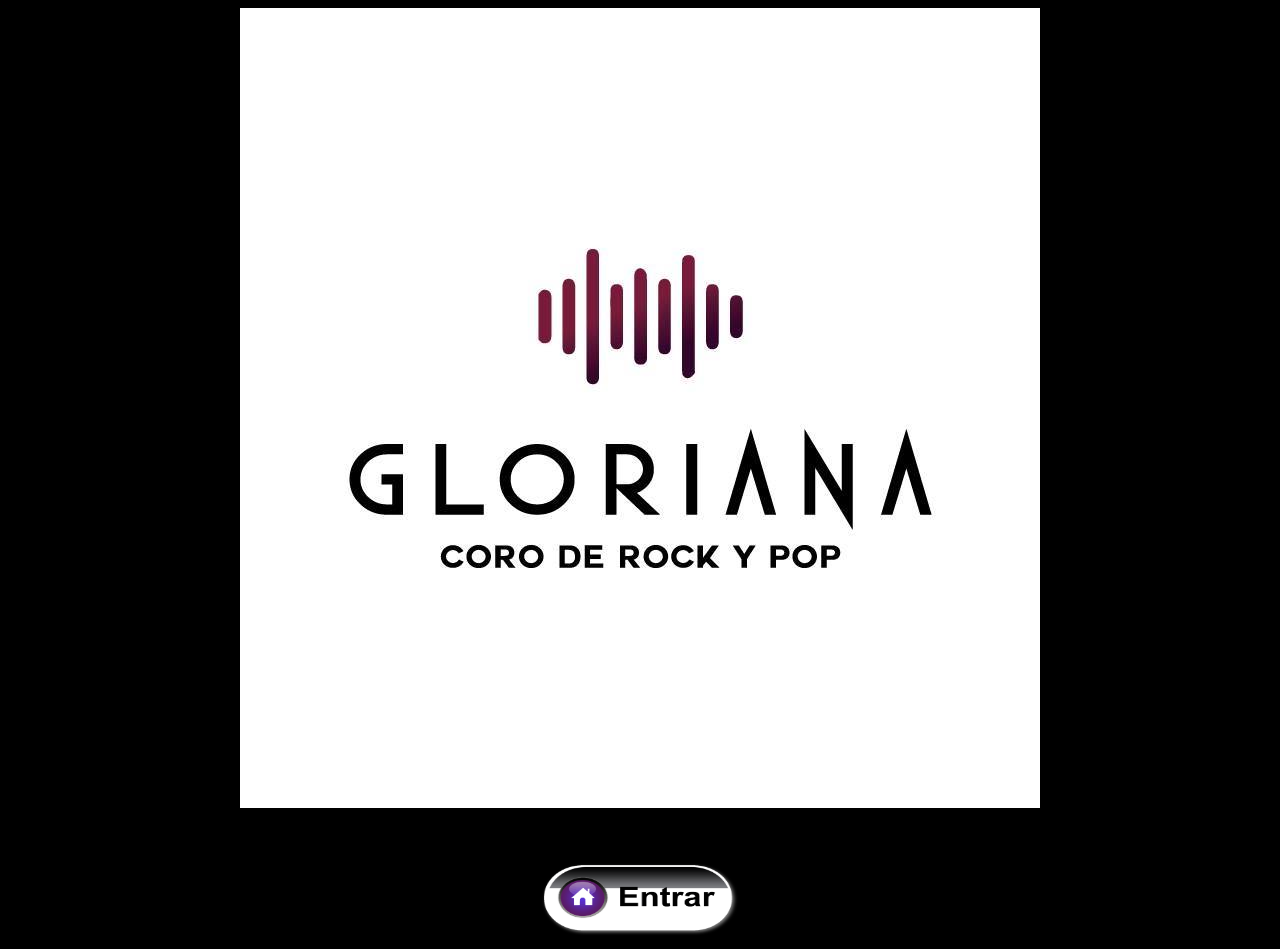
<file: src/index.html>
<!DOCTYPE html>
<html>
<head>
  <meta charset="utf-8">
  
  <link rel="stylesheet" href="css/icons.css">
 </head>
 <body>
 <div class="logo">
  <img src="assets/logo.jpg" class="logo"></img>
</div>

<div class="b1">
<a href="menuprincipal.html"><img src="assets/entrar.png" class="boton"></a>
</div>

</body>
</html>
</file>
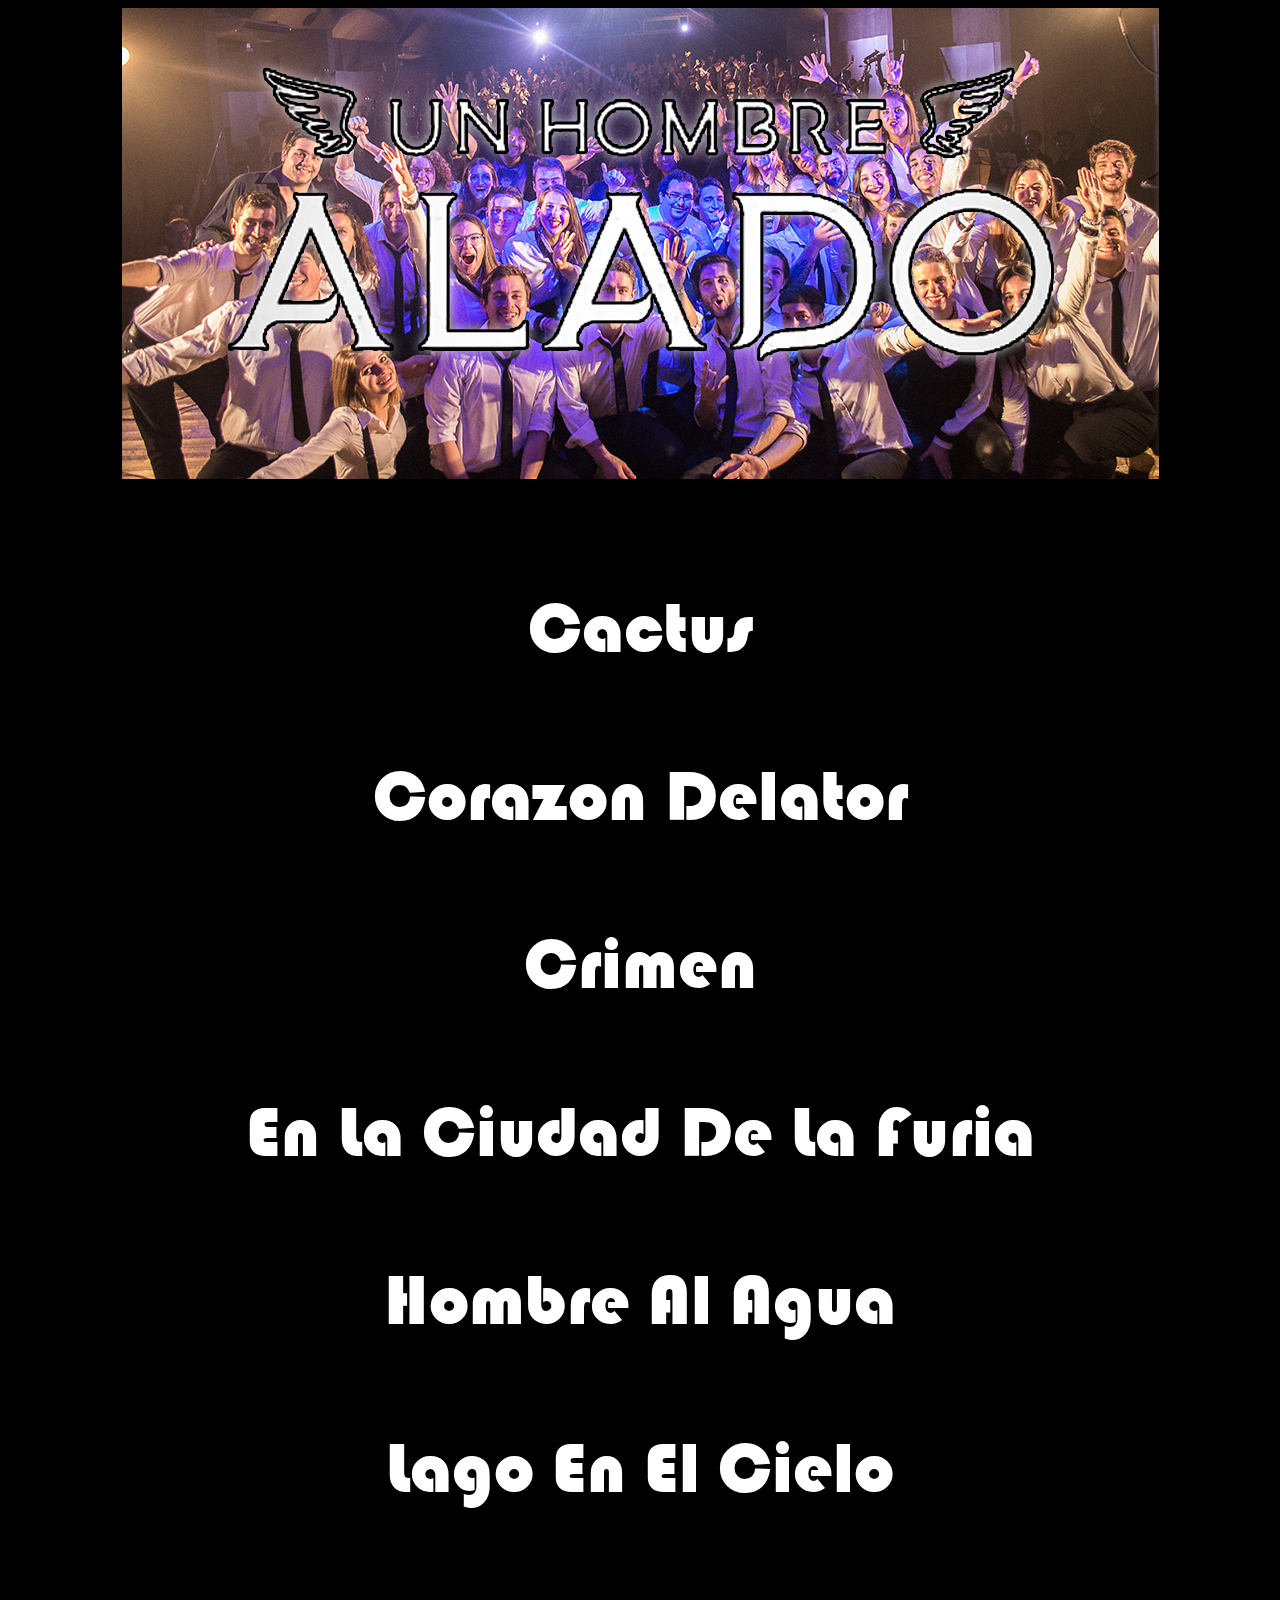
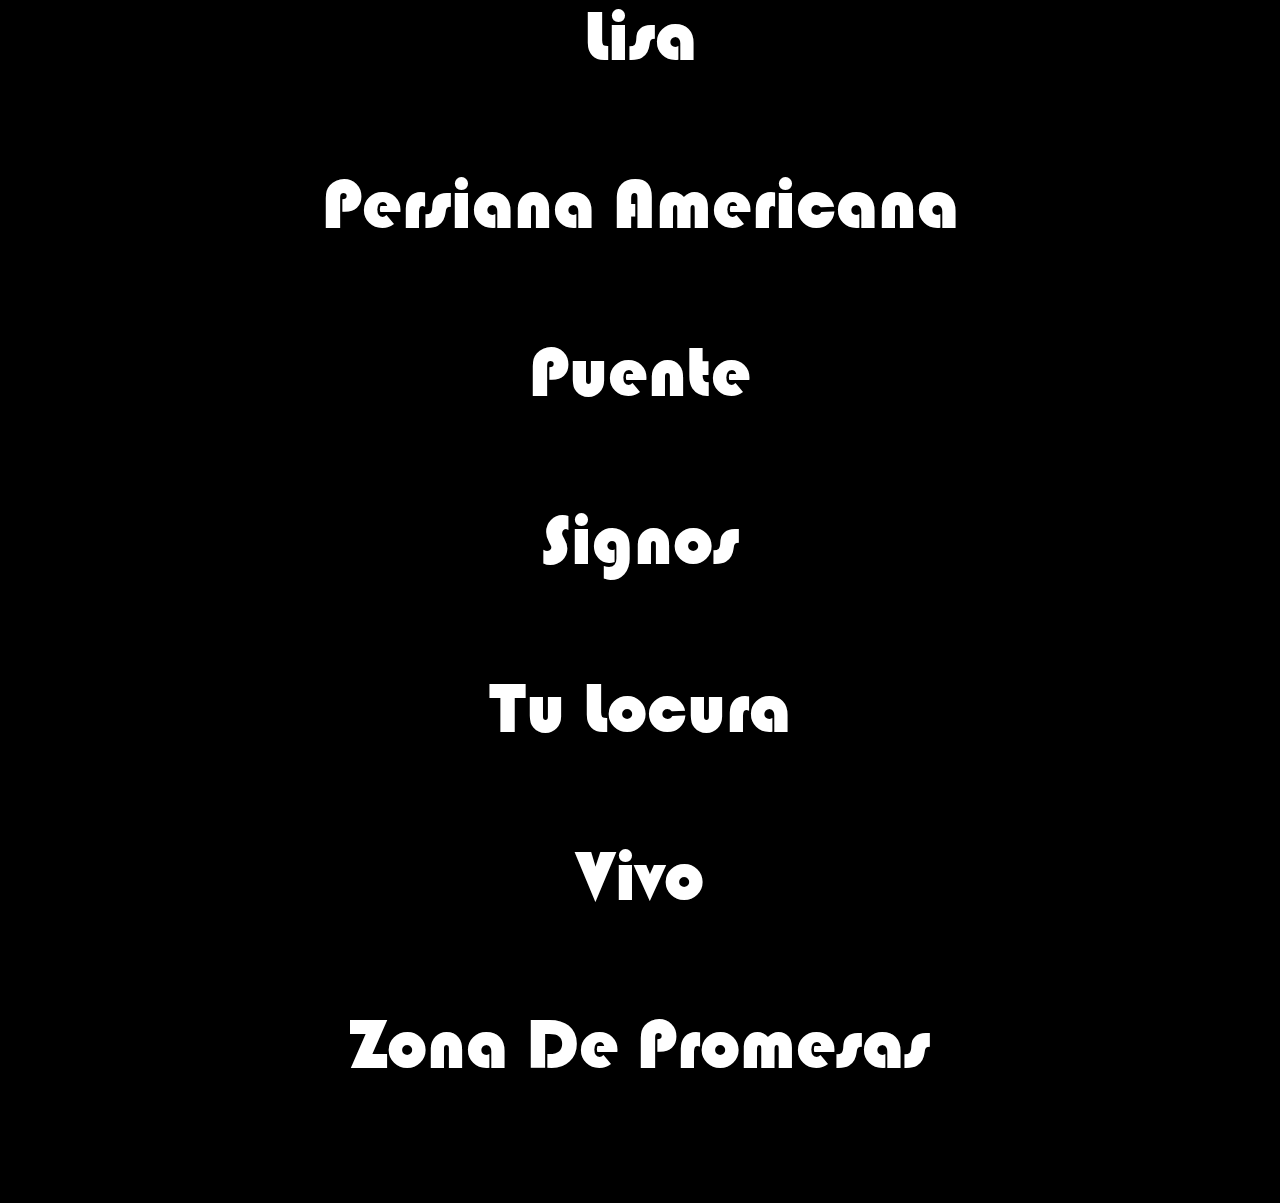
<file: src/alado.html>
<html>
<head>
  <meta charset="utf-8">
    <link rel="stylesheet" href="css/icons.css">
<head>
<body>
        <div class="logo">	 
		<img src="assets/balado.jpg" class="logo"></img>
		</div>
		<div class="b2">         
               <br></br>
			   <p class="p">
			   <a href="#">Cactus</a>        
               <br></br>
			   <a href="#">Corazon Delator</a>
			   <br></br>
			   <a href="#">Crimen</a>
			   <br></br>
			   <a href="#">En La Ciudad De La Furia</a>
			   <br></br>
			   <a href="#">Hombre Al Agua</a>
			   <br></br>
			   <a href="#">Lago En El Cielo</a>
			   <br></br>
			   <a href="#">Lisa</a>
			   <br></br>
			   <a href="#">Persiana Americana</a>
			   <br></br>
			   <a href="#">Puente</a>
			   <br></br>
			   <a href="#">Signos</a>
			   <br></br>
			   <a href="#">Tu Locura</a>
			   <br></br>
			   <a href="#">Vivo</a>
			   <br></br>
			   <a href="#">Zona De Promesas</a>
               </p>
		</div>
		<br></br>
 </div>			 
 </div>		
</body>
</html>
</file>
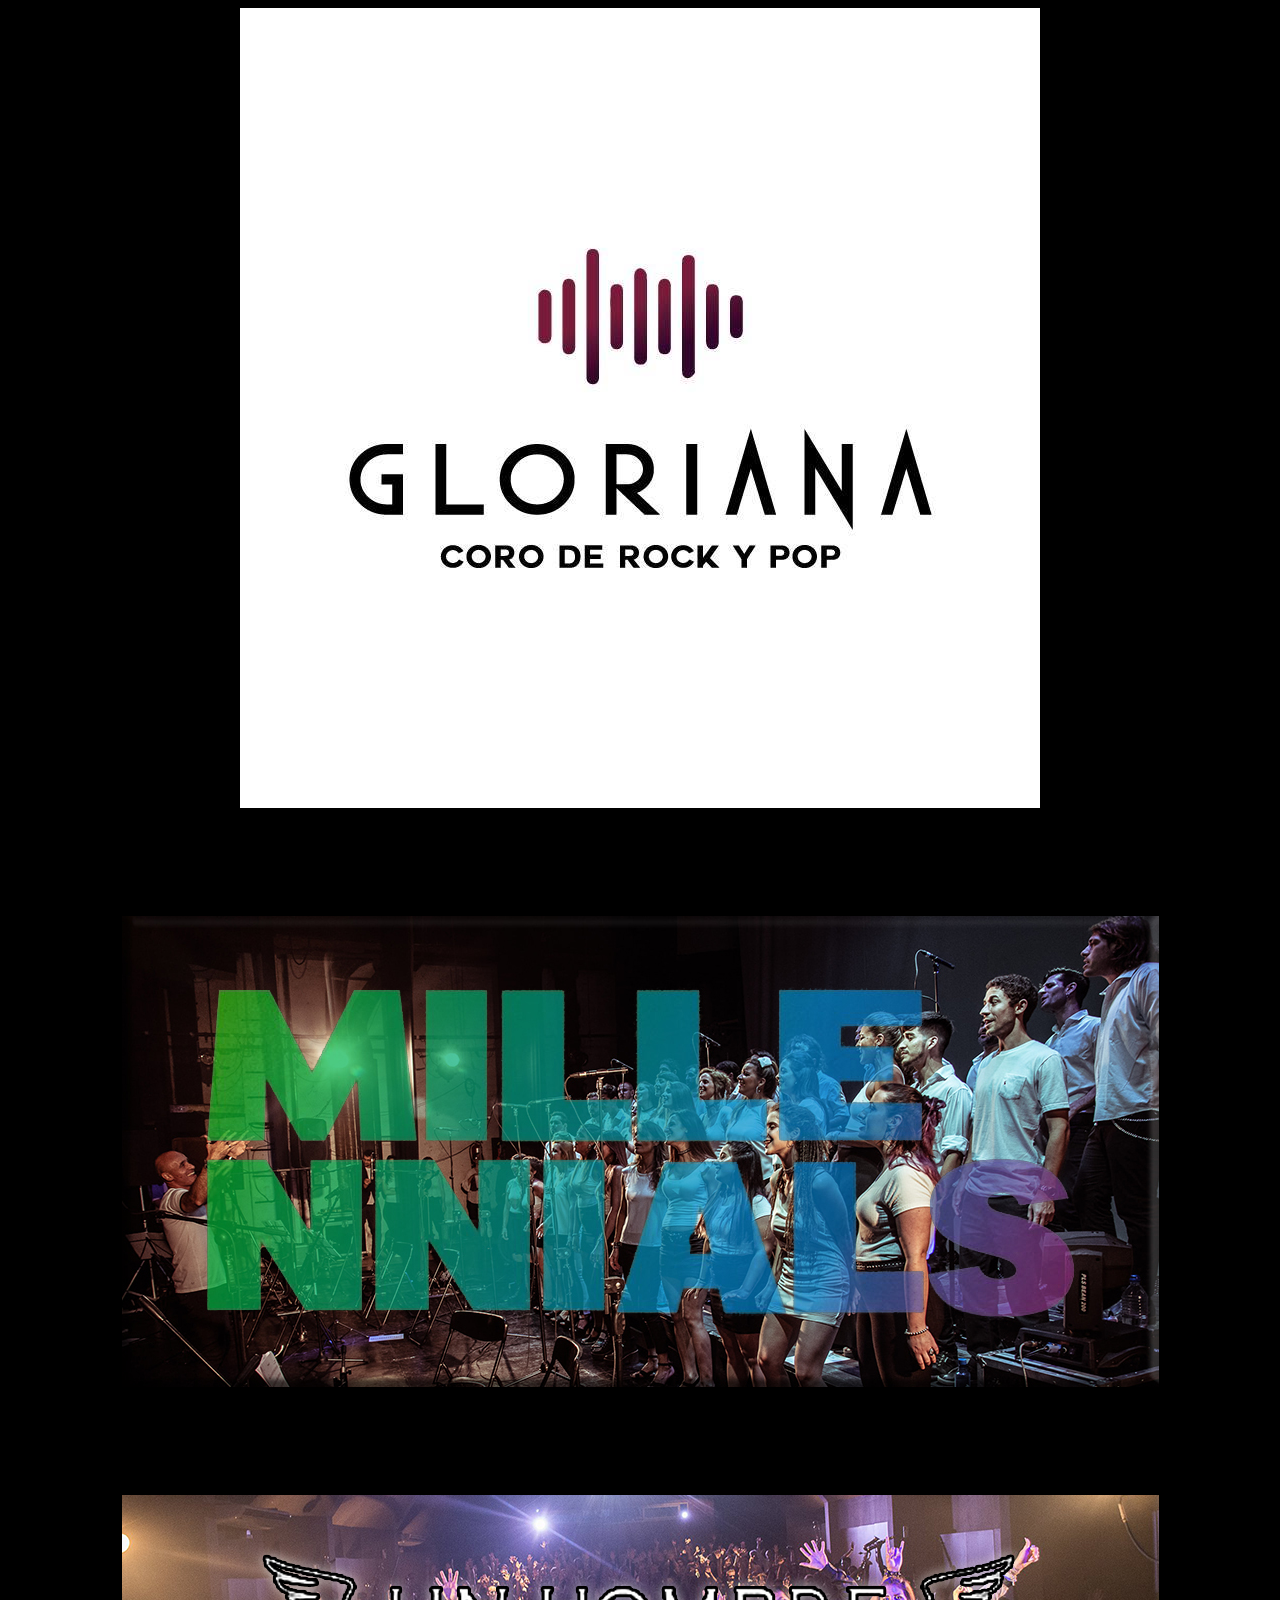
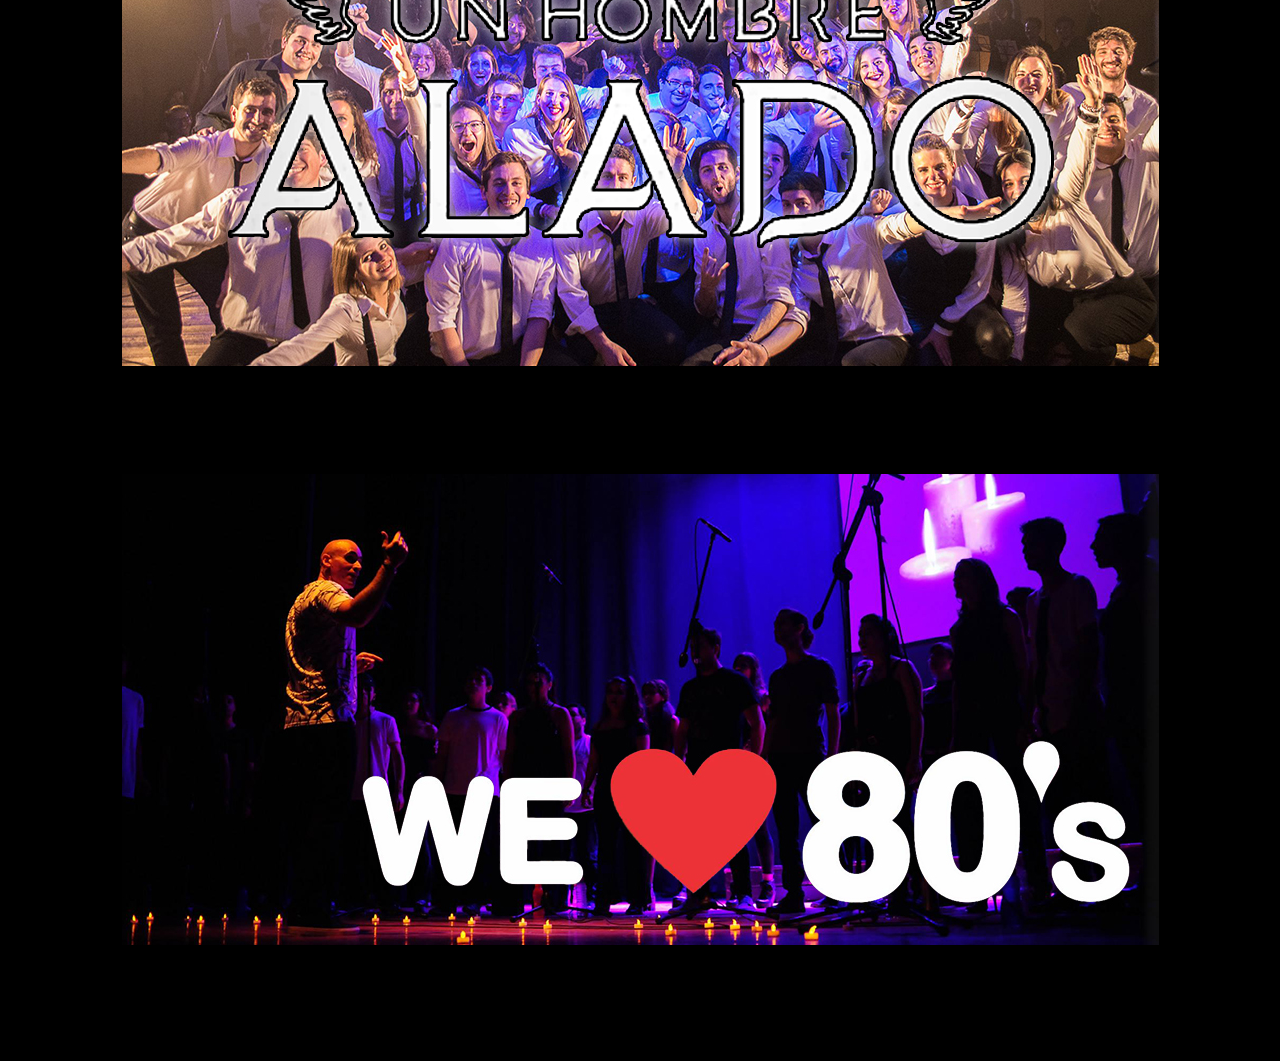
<file: src/menuprincipal.html>
<html>
<head>
  <meta charset="utf-8">
    <link rel="stylesheet" href="css/icons.css">
<head>
<body>
        <div class="logo">	 
		<img src="assets/logo.jpg" class="logo"></img>
		</div>
		<div class="b2">         
               <br></br><br></br><br></br>
			   <a href="millennials.html"><img class="b2" src="assets/bmillennials.jpg"></a>
        </div>
		<div class="b2">         
               <br></br><br></br><br></br>
			   <a href="alado.html"><img class="b2" src="assets/balado.jpg"></a>
        </div>
		<div class="b2">         
               <br></br><br></br><br></br>
			   <a href="welove80s.html"><img class="b2" src="assets/bwelove80s.jpg"></a>
        </div>
		<br></br><br></br><br></br>
 </div>			 
 </div>		
</body>
</html>
</file>
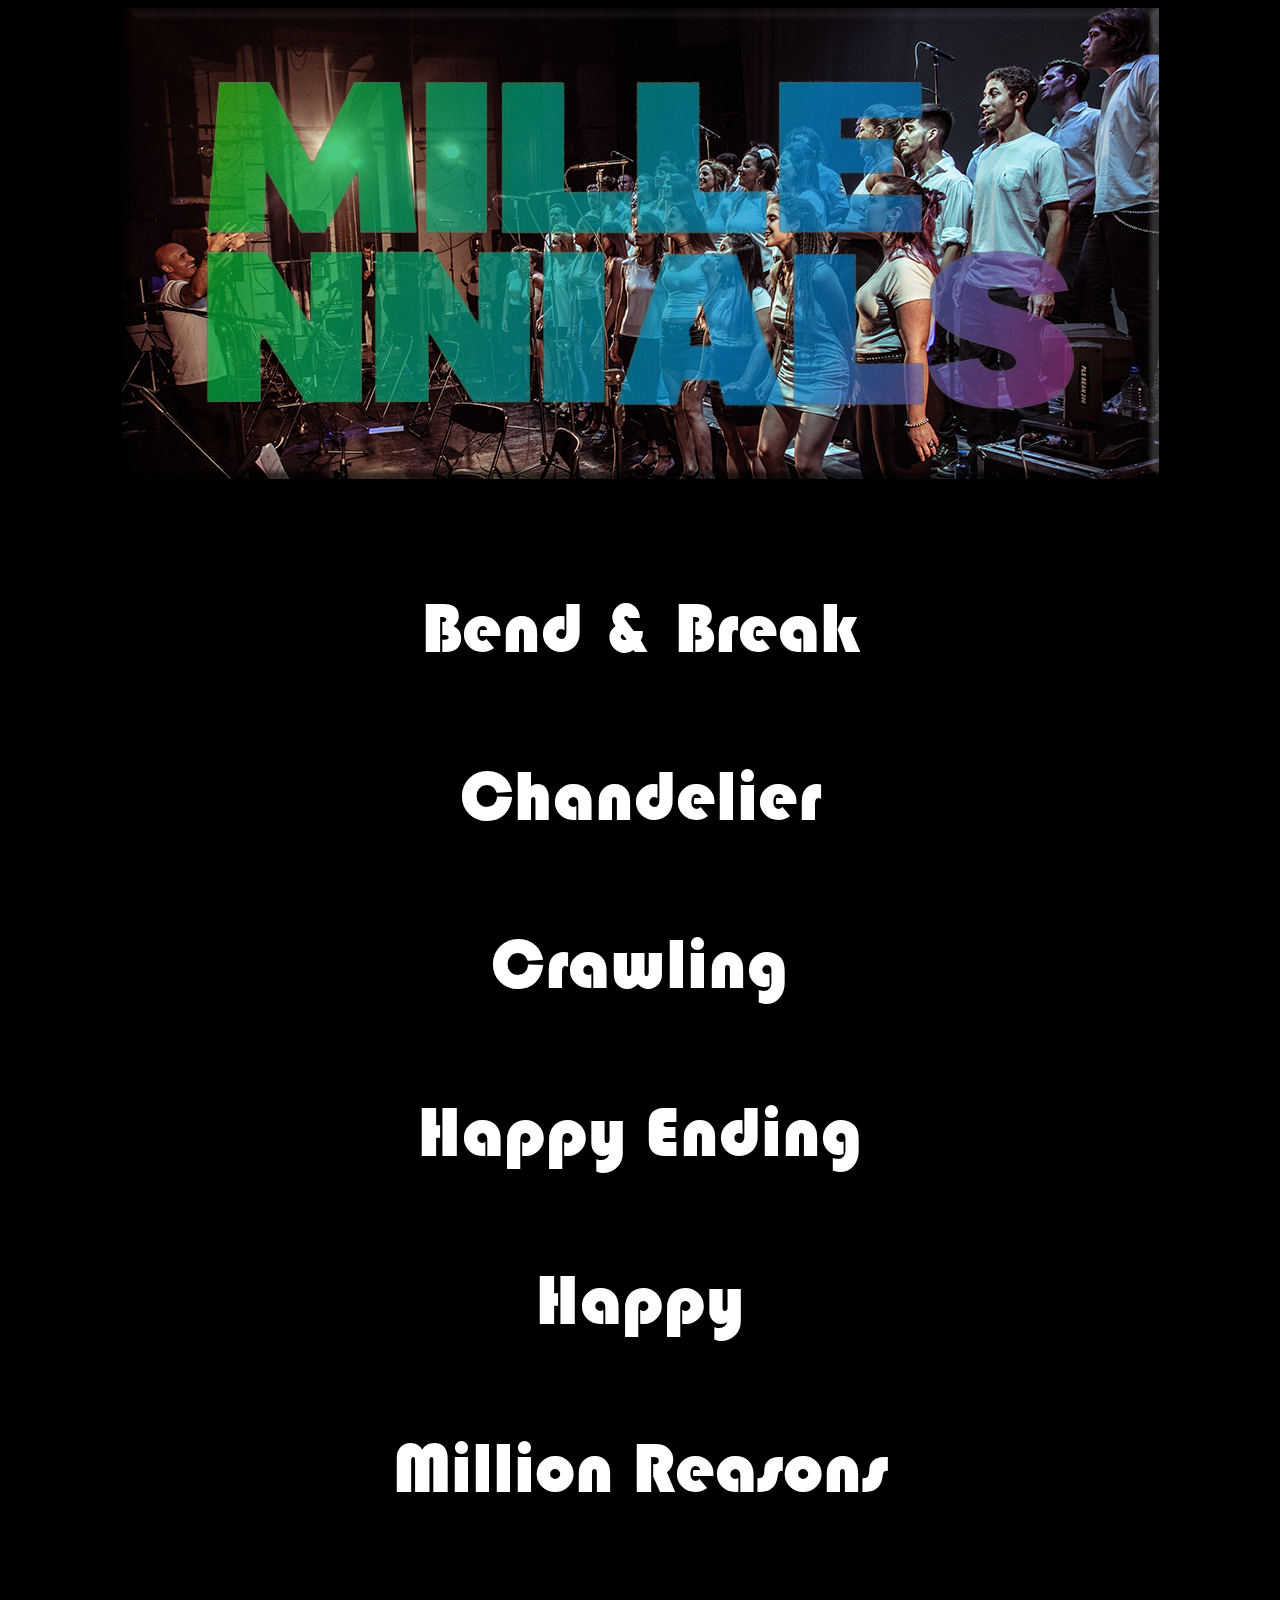
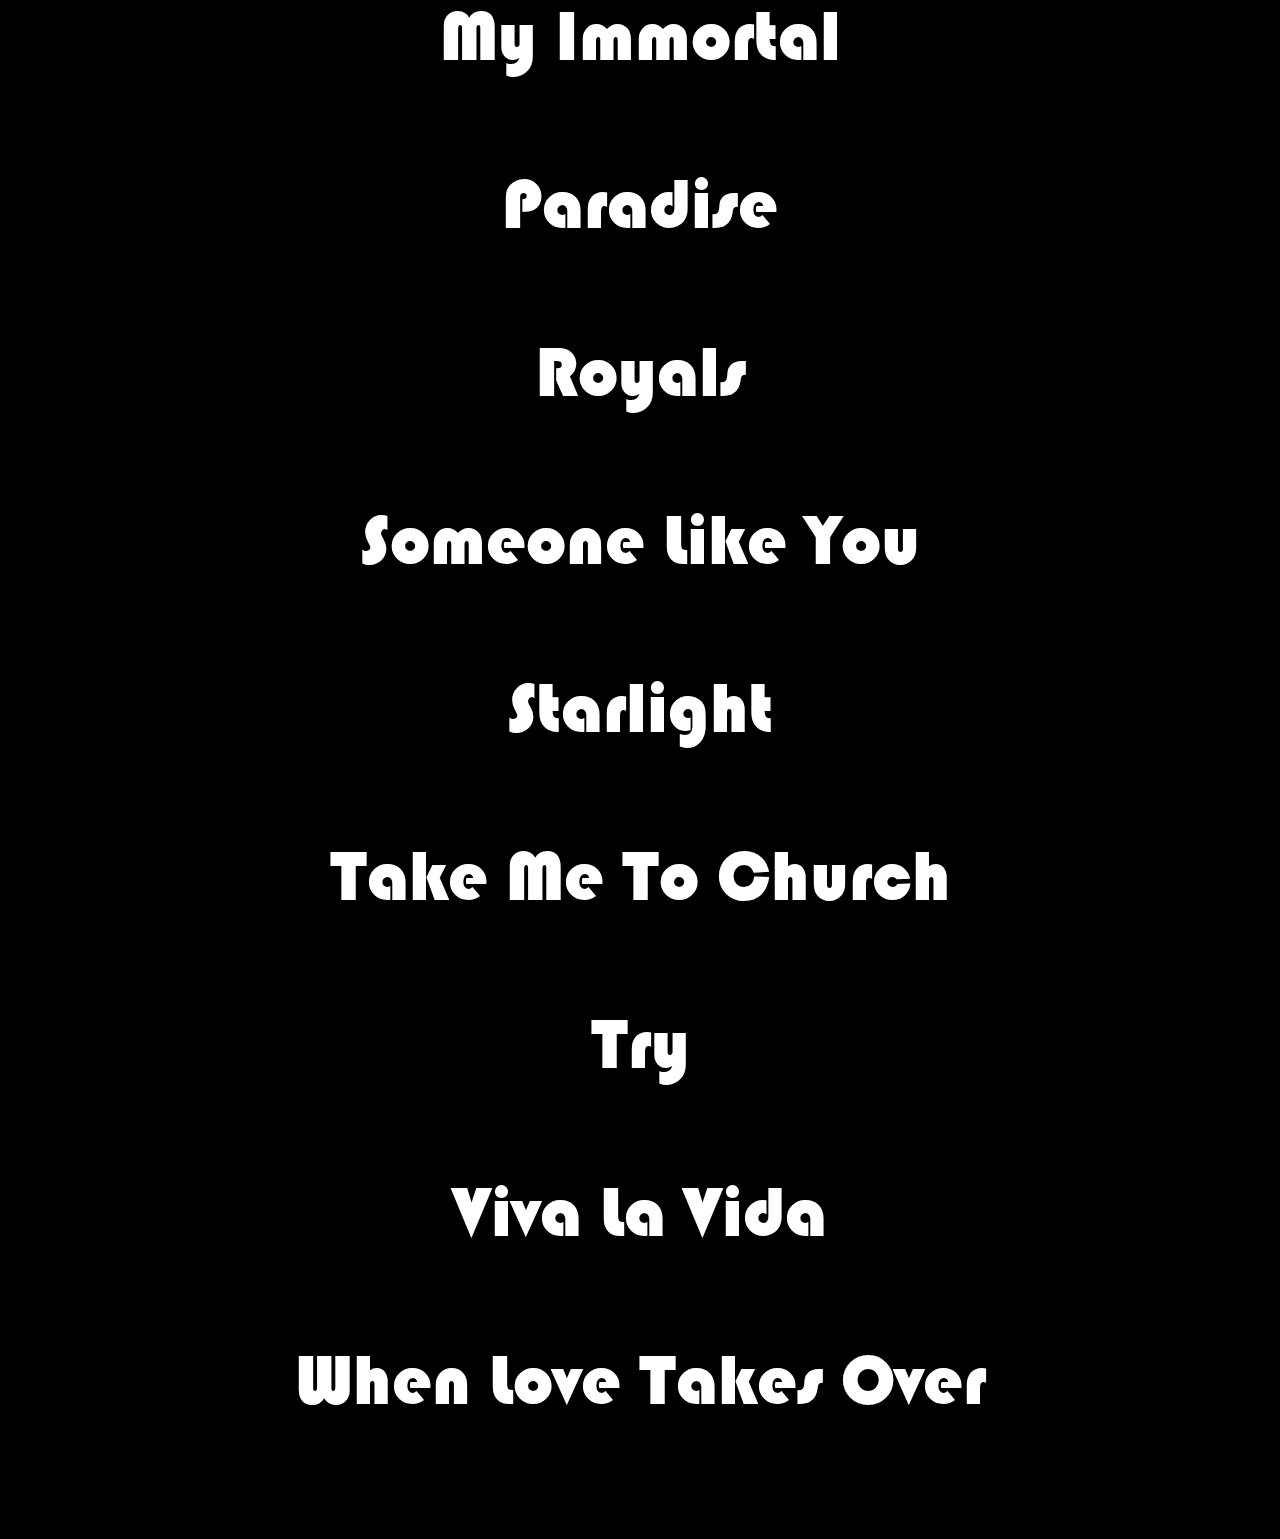
<file: src/millennials.html>
<html>
<head>
  <meta charset="utf-8">
    <link rel="stylesheet" href="css/icons.css">
<head>
<body>
        <div class="logo">	 
		<img src="assets/bmillennials.jpg" class="logo"></img>
		</div>
		<div class="b2">         
               <br></br>
			   <p class="p">
			   <a href="#">Bend & Break</a>        
               <br></br>
			   <a href="#">Chandelier</a>
			   <br></br>
			   <a href="#">Crawling</a>
			   <br></br>
			   <a href="#">Happy Ending</a>
			   <br></br>
			   <a href="#">Happy</a>
			   <br></br>
			   <a href="#">Million Reasons</a>
			   <br></br>
			   <a href="#">My Immortal</a>
			   <br></br>
			   <a href="#">Paradise</a>
			   <br></br>
			   <a href="#">Royals</a>
			   <br></br>
			   <a href="#">Someone Like You</a>
			   <br></br>
			   <a href="#">Starlight</a>
			   <br></br>
			   <a href="#">Take Me To Church</a>
			   <br></br>
			   <a href="#">Try</a>
			   <br></br>
			   <a href="#">Viva La Vida</a>
			   <br></br>
			   <a href="#">When Love Takes Over</a>
               </p>
		</div>
		<br></br>
 </div>			 
 </div>		
</body>
</html>
</file>
<file: src/css/icons.css>
.logo {
  max-width:100%;
  width: auto;
  text-align: center;
}

.boton {
  
  width: 200px;
  height: 75px;  
  margin-top: 50px;
  text-align: center;
}

body {
 background-color:black;
}

.b1{
	text-align: center;
}

.b2{
	text-align: center;
	width: auto;
	max-width: 100%;
}

@font-face {
    font-family: 'bauhaus_93regular';
    src: url('../fonts/bauhaus-webfont.woff2') format('woff2'), url('../fonts/bauhaus-webfont.woff') format('woff');
    font-weight: normal;
    font-style: normal;

}

p{
	font-family: bauhaus_93regular;
	color: white;
	font-size: 72px;
}

a{
	text-decoration: none;
	color: white;
}
</file>
